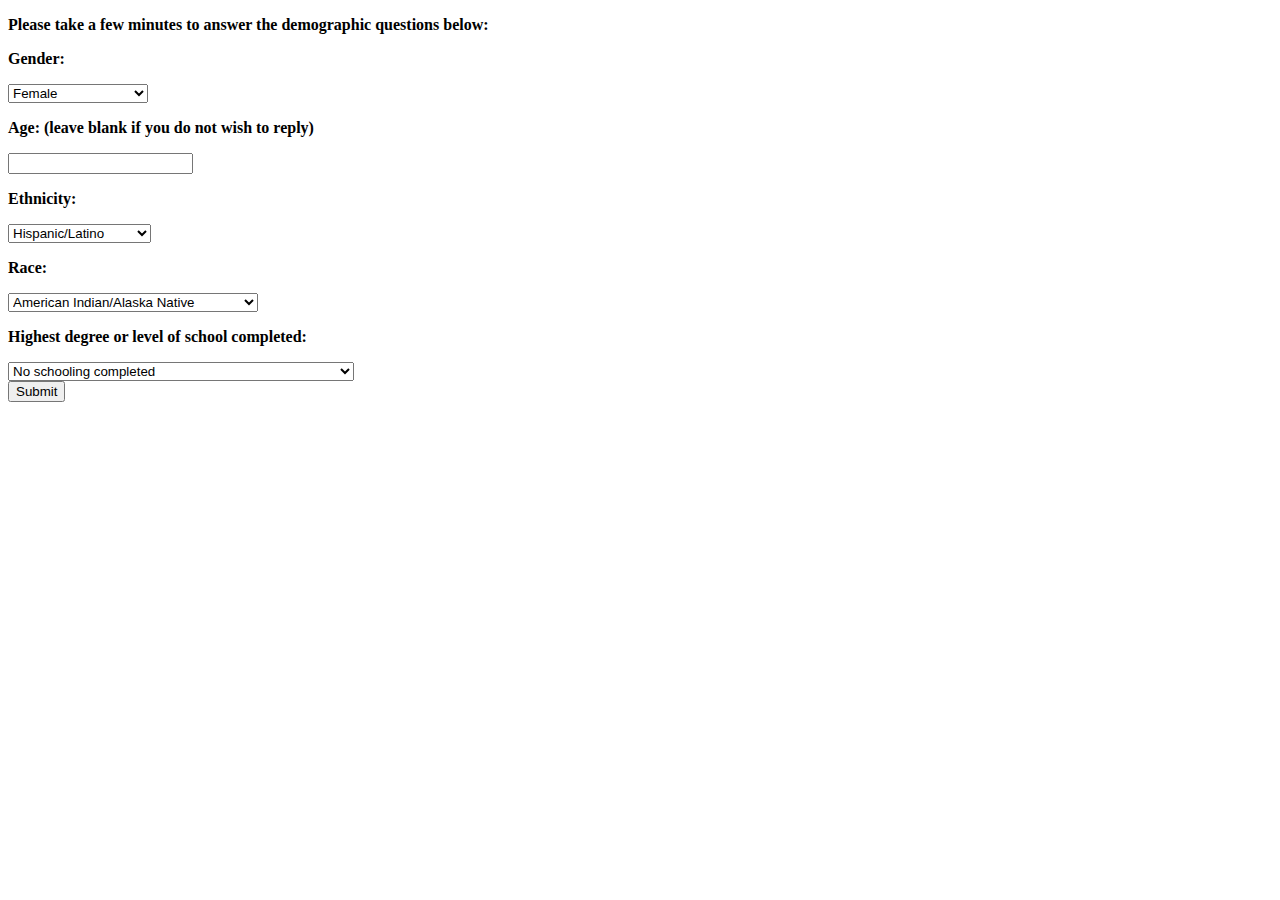
<file: Demographics.html>
<!DOCTYPE html>
<html>
<head>
<script type="text/javascript" src="jquery-3.2.1.js"></script>
<script type="text/javascript">
$(document).ready(function(){
	var data = [[""]];
	$("#submitButton").click(function(){
		var e = document.getElementById("gender");
		data[0] = e.options[e.selectedIndex].value;

		data[1] = document.getElementById("age").value;

		e = document.getElementById("ethnicity");
		data[2] = e.options[e.selectedIndex].value;

		e = document.getElementById("race");
		data[3] = e.options[e.selectedIndex].value;

		//alert(data.join(";"));
		$("#demographics", opener.window.document).val(data.join(";"));
		opener.updateMainMenu(1);
		JavaScript:window.close();
	});
});
</script>


</head>
<body>
	<p> <b> Please take a few minutes to answer the demographic questions below:</b></p>
	<p> <b> Gender: </b> </p>
	<select id="gender">
		<option value="F">Female</option>
		<option value="M">Male</option>
		<option value="NA">Do not wish to reply</option>
	</select>

	<p><b> Age: (leave blank if you do not wish to reply)</b></p>
	<input id="age" name="Age" value=""></input>

	<p><b> Ethnicity:</b></p>
	<select id="ethnicity">
		<option value="HL">Hispanic/Latino</option>
		<option value="NHL">Non-Hispanic/Latino</option>
		<option value="NA">Do not wish to reply</option>
	</select>

	<p><b>Race: </b></p>
	<select id="race">
		<option value="AI">American Indian/Alaska Native</option>
		<option value="A">Asian</option>
		<option value="NH">Native Hawaiian/Other Pacific Islander</option>
		<option value="AA">African Ameirican/Black</option>
		<option value="W">Caucasian/White</option>
		<option value="M">Multiracial</option>
		<option value="O">Other</option>
		<option value="NA">Do not wish to reply</option>
	</select>

	<p> <b> Highest degree or level of school completed:</b> </p>
	<select id="education">
		<option value="N">No schooling completed</option>
		<option value="LH">Some high school, no diploma</option>
		<option value="HS">High school graduate, diploma or equivalent (i.e. GED)</option>
		<option value="SC">Some college, no degree</option>
		<option value="TR">Trade, technical, or vocational training</option>
		<option value="AD">Associates Degree</option>
		<option value="BD">Bachelor's Degree</option>
		<option value="MA">Master's Degree</option>
		<option value="PD">Professional Degree (i.e. MD, JD)</option>
		<option value="PHD">Doctorate degree (i.e. PhD)</option>
	</select>
	<br>
	<button id="submitButton">Submit</button>
</body>
</html>
</file>
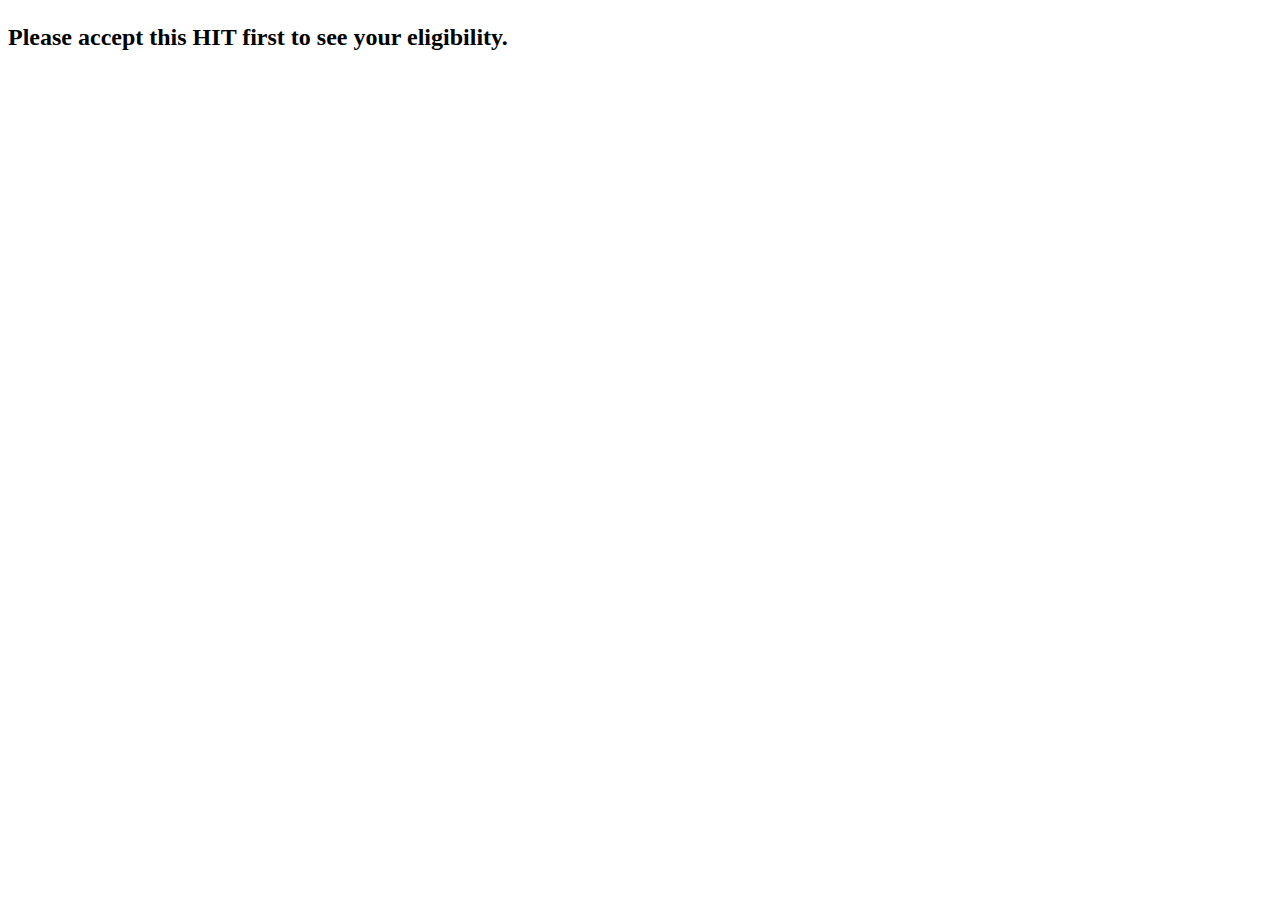
<file: EligibilityTest.html>
<!DOCTYPE HTML>
<html><head>
<script type="text/javascript" src="jquery-3.2.1.js">
</script>
<script>
function gup( name, tmpURL )
{
    var regexS = "[\\?&]"+name+"=([^&#]*)";
    var regex = new RegExp( regexS );
    var results = regex.exec( tmpURL );
    if( results == null )
        return "";
    else
        return results[1];
}

$(document).ready(function(){
	var workerId = gup('workerId', document.referrer);
	if (workerId == "") {
		$("#results").text("Please accept this HIT first to see your eligibility.");
	} else {
		document.getElementById('workerId').value = workerId;
		document.getElementById("mturk_form").submit();
	}
});
</script>
</head>
<body>

<h2><p id="results"></p></h2>

<form id="mturk_form" method="POST" action="http://152.3.33.14/AMTSubmit/DatabaseTest.php">
<input type="hidden" id="workerId" name="workerId" value="">
<input type="hidden" id="ExpName" name="ExpName" value="OSCon_boundary1">
</form>

</body>
</html>
</file>
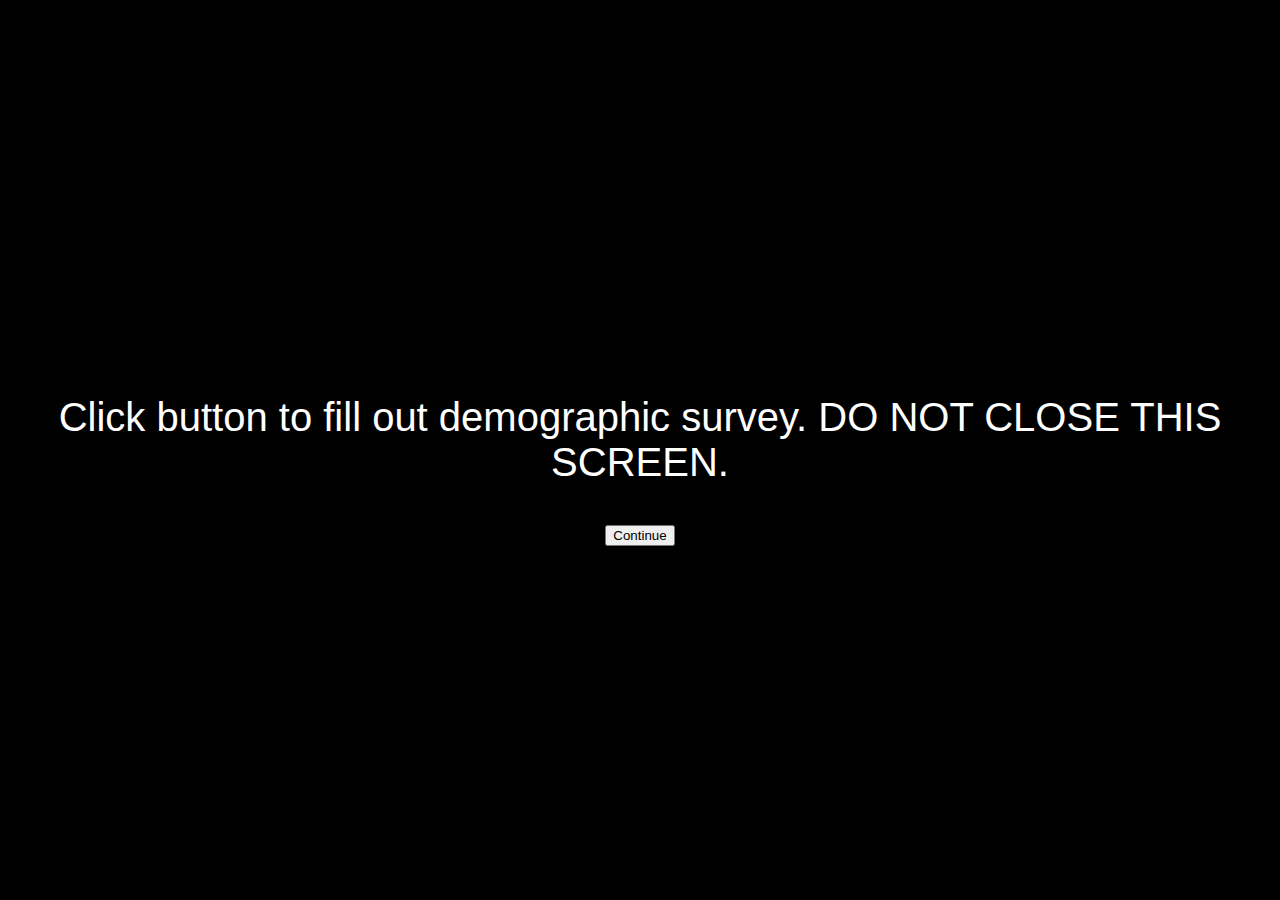
<file: menu.html>
<!DOCTYPE html>
<html>
<head>
	<link rel="stylesheet" href="Task.css" type="text/css" charset="utf-8">
	<script type="text/javascript" src="jquery-3.2.1.js"></script>
	<script type="text/javascript">
	curStage = 0;
	function basicPopup(url)
	{
		popupWindow = window.open(url, "popupWindow");
	}

	function gup(name, tmpURL)
	{
		var regexS = "[\\?&]"+name+"=([^&#]*)";
		var regex = new RegExp(regexS);
		var results = regex.exec(tmpURL);
		if (results == null)
		{
			return "";
		}
		else
		{
			return results[1];
		}
	}

	function updateMainMenu(expStage)
	{
		curStage = expStage;
		switch(expStage)
		{
		case 0:
		$("#myButton").show();
		$("#submit").hide();
		$("#redo").hide();
			$("#instruction").text("Click button to fill out demographic survey. DO NOT CLOSE THIS SCREEN.");
			break;
		case 1:
			$("#myButton").show();
			$("#redo").hide();
				$("#instruction").text("Click button to see task instructions. DO NOT CLOSE THIS SCREEN.");
				break;
		case 2:
		$("#myButton").show();
		$("#redo").show();
			$("#instruction").text("Click 'Continue' button to start main task. Or click 'Redo' to practice again. DO NOT CLOSE THIS SCREEN.");
			break;
		case 3:
			$("#instruction").hide();
			$("#myButton").hide();
			$("#redo").hide();
			$("#mturk_form").show();
			break;
		}
	}

	$(document).ready(function(){
		$("#mturk_form").hide();
		$("#instructions").hide();
		$("#myButton").hide();

		/*document.getElementById("assignmentId").value = gup("assignmentId", document.referrer);
		document.getElementById("workerId").value = gup("workerId", document.referrer);
		document.getElementById("hitId").value = gup("hitId", document.referrer);

		if (document.getElementById("assignmentId").value == "" || document.getElementById("assignmentId").value == "ASSIGNMENT_ID_NOT_AVAILABLE")*/
		document.getElementById("assignmentId").value = 123;
		document.getElementById("workerId").value = 123;
		document.getElementById("hitId").value = 123;

		if (document.getElementById("assignmentId").value == "" || document.getElementById("assignmentId").value == "ASSIGNMENT_ID_NOT_AVAILABLE")
		{
			$("#instruction").text("Accept HIT first");
			$("#instruction").show();
			$("#myButton").hide();
			$("#redo").hide();
		}
		else
		{
			updateMainMenu(0);
			$("#myButton").click(function(){
			switch(curStage)
				{
				case 0:
					basicPopup("Demographics.html");
					break;
				case 1:
					basicPopup("Instructions.html");
					break;
				case 2:
					basicPopup("Task.html");
					break;
				}
			});
		}
	});

	</script>
	<body>
		<table>
			<tr>
				<td>
					<p id="instruction" style="font-family: arial; font-size: 40px; color: white;">Click the button to fill out demographics</p>
					<button id="myButton"> Continue </button>
					<button id="redo"> Redo </button>
						<form id="mturk_form" method="POST" action="http://152.3.33.14/AMTSubmit/dataHandler.php">
							<!-- <form id="mturk_form" method="POST" action="https://workersandbox.mturk.com/mturk/externalSubmit"> -->
							<!-- <form id="mturk_form" method="POST" action="https://wwww.mturk.com/mturk/externalSubmit"> -->
							<input type="hidden" id="assignmentId" name="assignmentId" value="">
							<input type="hidden" id="workerId" name="workerId" value="">
							<input type="hidden" id="hitId" name="hitId" value="">
							<input type="hidden" id="RTs" name="RTs" value="">
							<input type="hidden" id="demographics" name="demographics" value="truthmindwandering">
							<input type="hidden" id="ExpName" name="ExpName" value="truthmindwandering">
							<p style="font-family: Arial; color: white; font-size:24px">Click button to submit</p>
							<p style="font-family: Arial; color: white; font-size:12px">“Thank you for participating in this study aimed to understand
								different aspects of memory and attention. In this particular study, we were looking to see if the response mapping we
								instructed biased your judgement of the image. For example, we would expect that when the response mappings were different
								trial to trial, that it would be harder to classify an image.
								Thus your responses are invaluable
								for us because we are looking to see if memory influence attention. At this time we haven’t been able to make any
								formal conclusions as we are just collecting data and haven’t analyzed the data yet! But, if you want to know more, feel
								free to contact me at any time at psw13@duke.edu or tobias.egner@duke.edu. Again, thanks so much for your participation!”</p>
							<input id="submitButton" type="submit" name="Finish" value="Submit">
							</form>
				</td>
			</tr>
		</table>
	</body>
</head>
</html>
</file>
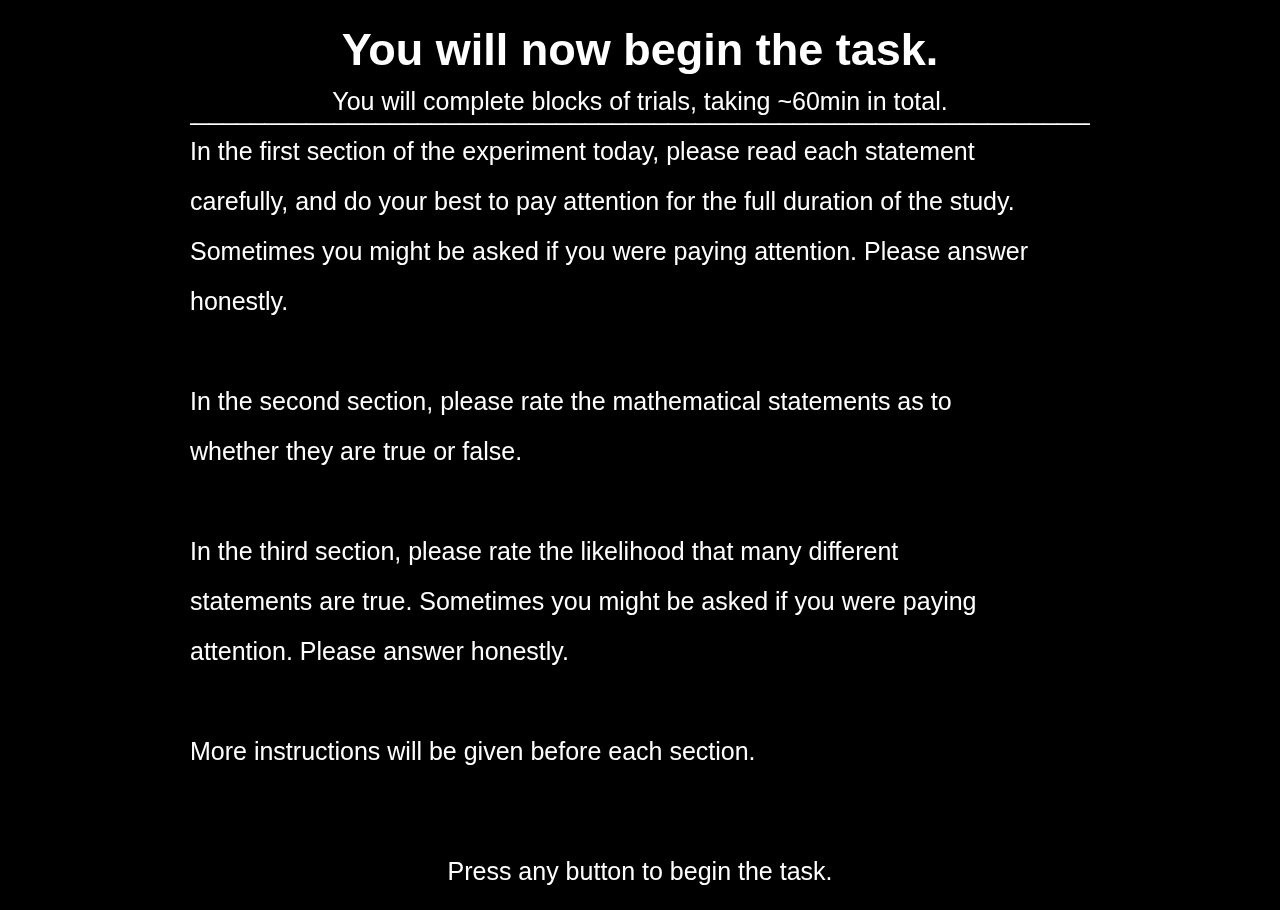
<file: Task.html>
<!DOCTYPE html>
<html>
<head>
  <link rel="stylesheet" href="Task.css" type="text/css" charset="utf-8">
  <script type="text/javascript" src="jquery-3.2.1.js"></script>
  <script type="text/javascript" src="math.js"></script>
  <script type="text/javascript" src="trivia.js"></script>
  <script type="text/javascript">


  $(document).ready(function(){
    $("#form").hide();
    var c = document.getElementById("myCanvas");
    var ctx = c.getContext("2d");
    document.getElementById("myCanvas").style.cursor = "none";

    //#######################################################//
    //-------------GLOBAL EXPERIMENT PARAMETERS--------------//
    //#######################################################//

    //------------------------TIMINGS-----------------------//
    var ITEMinterval = 7000
    var ITIinterval = 1000

    //---------------------TRIAL COUNTS--------------------//
    var trivialengthprime = 160
    var trivialengthprobe = 240
    var interveningtask   = 30
    var nummindwandering  = 20
    var numattentionchecks = 10

    //----------------------SHUFFLE FUNCTION------------------//
    //https://stackoverflow.com/questions/2450954/how-to-randomize-shuffle-a-javascript-array

    function shuffle(array) {
      for (var i = array.length - 1; i > 0; i--) {
          var j = Math.floor(Math.random() * (i + 1));
          var temp = array[i];
          array[i] = array[j];
          array[j] = temp;
      }
        return array;
      };

    function getRandomInt(max) {
      return Math.floor(Math.random() * Math.floor(max));
    }

    //#######################################################//
    //-----------------------LOAD TRIVIA---------------------//
    //#######################################################//

     triviaitems = facts

    random_item = []
    for (var g=0;g< (triviaitems.length)-numattentionchecks;g++) {
      random_item.push(g);
    }

    shuffle(random_item)

    random_item_probe = []
    for (var g=0;g< (triviaitems.length)+numattentionchecks;g++) {
      random_item_probe.push(g);
    }

    shuffle(random_item_probe)


    //#######################################################//
    //----------------------TRIAL MATRIX---------------------//
    //#######################################################//

    function createTrialMatrix(){
      trialmatrix = []

      //Code that lets me print out the trial matrix to a file
      /*function download(content, fileName, contentType) {
        var a = document.createElement("a");
        var file = new Blob([JSON.stringify(content)], {type: contentType});
        a.href = URL.createObjectURL(file);
        a.download = fileName;
        a.click();
      }*/

      //--------------------MW Interval------------------------------//
      mindwanderinginterval = [5,6,7,8,9,10,5,6,7,8,9,10,5,6,7,8,9,10,7,8]
      shuffle(mindwanderinginterval)

      mindwanderingplaces = []
      for (var g=0; g < mindwanderinginterval.length; g++){
        mindwanderingplaces.push(math.sum(mindwanderinginterval.slice(-1*(g+1))))
      }

      //--------------------Trial Types------------------------------//
      trialtype = []
      triviafact = []

      h = -1
      for (var g=0;g< (interveningtask+trivialengthprime+trivialengthprobe+nummindwandering+3);g++){
        if (g == 0){
          trialtype.push(0)
          triviafact.push(9999)
        }
        if (g > 0 & g < trivialengthprime+nummindwandering){
          if (mindwanderingplaces.includes(g-1)){
            trialtype.push(99)
            triviafact.push(9999)
          }
          else{
            h++;
            trialtype.push(1)
            triviafact.push(random_item[h])
          }
        }
        if (g == trivialengthprime+nummindwandering){
          trialtype.push(2)
          triviafact.push(9999)
        }
        if (g > trivialengthprime+nummindwandering & g < trivialengthprime+nummindwandering+interveningtask){
          trialtype.push(3)
          triviafact.push(9999)
        }
        if (g == trivialengthprime+nummindwandering+interveningtask){
          trialtype.push(4)
          triviafact.push(9999)
          shuffle(random_item)
        }
        if (g > trivialengthprime+nummindwandering+interveningtask){
          h++;
          trialtype.push(5)
          triviafact.push(random_item[h])
        }
      }

      trialmatrix = [trialtype,triviafact]

      //Code that prints out the trial matrix to a file
      //download(trialmatrix, 'json.txt', 'text/plain');
      runTrial();
    };

    //#######################################################//
    //------------------INITIALIZING VARIABLES---------------//
    //#######################################################//
    i=0;
    acccount = 0;
    acctotalcount = 0;
    notfullscreen = 0;
    instructionson = 0;
    miniblockon = 0;
    block = -1;
    trialcount = 0;
    var totalcount = 0;
    var instructioncount = 0;
    stimscreencount = 0;

    //variables that just need to be
    type = 0;
    jokes = 0;

    //logfile
    var data=[['']];
    var runStart;
    var logCounter = 0;
    var onset;
    var d1;
    var checkResponse = false;
    var timeoutHandle = null;

    //#######################################################//
    //------------------EXPERIMENT SCREENS-------------------//
    //#######################################################//

    //---------------ADDING TASK SCREENS--------------------//
    function interveningtask_screen(){
      d1 = new Date();
      onset = d1.getTime() - runStart;
      type = 5;
      acc = 99;
      var c = document.getElementById("myCanvas");
      var ctx = c.getContext("2d");
      ctx.clearRect(0, 0, myCanvas.width, myCanvas.height);

      //sets up the text attributes
      ctx.font="bold 20px Arial";
      ctx.fillStyle="white";
      ctx.textBaseline="middle";
      ctx.textAlign="center";

      randomnum1 = getRandomInt(100)
      randomnum2 = getRandomInt(100)
      randomnum3 = getRandomInt(100)
      randomnum4 = getRandomInt(100)

      ctx.fillText("("+randomnum1+" + "+randomnum2+") > ("+randomnum3+" - "+randomnum4+")",myCanvas.width/2,myCanvas.height/2);
      ctx.fillText("Press 1 if the above mathematical statement is true.",myCanvas.width/2,(myCanvas.height/2)+200);
      ctx.fillText("Press 2 if the above mathematical statement is false.",myCanvas.width/2,(myCanvas.height/2)+250);

      //record presentation data
      data[logCounter] = ["ITP:", i, randomnum1, randomnum2, randomnum3, randomnum4,
      trialmatrix[0][i],trialmatrix[1][i]];
      logCounter++;

    };

    //---------------------TRIVIA SCREENS--------------------//
    function trivia_prime(config){
      d1 = new Date();
      onset = d1.getTime() - runStart;
      type = 1;
      acc = 99;
      var c = document.getElementById("myCanvas");
      var ctx = c.getContext("2d");
      ctx.clearRect(0, 0, myCanvas.width, myCanvas.height);

      //sets up the text attributes
      ctx.font="bold 20px Arial";
      ctx.fillStyle="white";
      ctx.textBaseline="middle";
      ctx.textAlign="center";

      ctx.fillText(triviaitems[config],myCanvas.width/2,myCanvas.height/2);

      //record presentation data
      data[logCounter] = ["PRP:", i, onset, triviaitems[config], config, 9999,
      trialmatrix[0][i],trialmatrix[1][i]];
      logCounter++;

      //timeout variable
      timeoutIMAGE = setTimeout(iti_screen,ITEMinterval);
    };

    //------------------------MW SCREENS--------------------//
    function mindwandering(){
      d1 = new Date();
      onset = d1.getTime() - runStart;
      type = 4;
      $("#startButton").hide();
      ctx.clearRect(0, 0, myCanvas.width, myCanvas.height);
      ctx.font="25px Arial";
      ctx.fillStyle="white";
      ctx.textBaseline="middle";
      ctx.textAlign="center";

      ctx.fillText("Just prior to the onset of this screen, I was:", (myCanvas.width/2), (myCanvas.height/2)-50);
      ctx.fillText("(5) Focused on the task.", (myCanvas.width/2), (myCanvas.height/2));
      ctx.fillText("(6) Not focused on the task, but I WAS trying to focus on it.", (myCanvas.width/2), (myCanvas.height/2)+50);
      ctx.fillText("(7) Not focused on the task, and I WASN'T trying to focus on it.", (myCanvas.width/2), (myCanvas.height/2)+100);

      ctx.fillText("Please press the corresponding number to indiciate your choice.", (myCanvas.width/2), (myCanvas.height/2)+200);

      //record presentation data
      data[logCounter] = ["MWP:", i, onset, 9999, 9999, 9999,
      trialmatrix[0][i],trialmatrix[1][i]];
      logCounter++;
    };

    //------------------TRIVIA PROBE SCREENS-----------------//
    function trivia_probe(config){
      d1 = new Date();
      onset = d1.getTime() - runStart;
      type = 1;
      acc = 99;
      var c = document.getElementById("myCanvas");
      var ctx = c.getContext("2d");
      ctx.clearRect(0, 0, myCanvas.width, myCanvas.height);

      //sets up the text attributes
      ctx.font="bold 70px Arial";
      ctx.fillStyle="white";
      ctx.textBaseline="middle";
      ctx.textAlign="center";

      ctx.fillText(triviaitems[config],myCanvas.width/2,myCanvas.height/2);

      ctx.font="bold 15px Arial";

      ctx.fillText("1",(myCanvas.width/2)-325,(myCanvas.height/2)+100);
      ctx.fillText("Definitely False",(myCanvas.width/2)-325,(myCanvas.height/2)+120);

      ctx.fillText("2",(myCanvas.width/2)-195,(myCanvas.height/2)+100);
      ctx.fillText("---------------",(myCanvas.width/2)-195,(myCanvas.height/2)+120);

      ctx.fillText("3",(myCanvas.width/2)-65,(myCanvas.height/2)+100);
      ctx.fillText("---------------",(myCanvas.width/2)-65,(myCanvas.height/2)+120);

      ctx.fillText("4",(myCanvas.width/2)+65,(myCanvas.height/2)+100);
      ctx.fillText("---------------",(myCanvas.width/2)+65,(myCanvas.height/2)+120);

      ctx.fillText("5",(myCanvas.width/2)+195,(myCanvas.height/2)+100);
      ctx.fillText("---------------",(myCanvas.width/2)+195,(myCanvas.height/2)+120);

      ctx.fillText("6",(myCanvas.width/2)+325,(myCanvas.height/2)+100);
      ctx.fillText("Definitely True",(myCanvas.width/2)+325,(myCanvas.height/2)+120);

      //record presentation data
      data[logCounter] = ["PP:", i, onset, triviaitems[config], config, 9999,
      trialmatrix[0][i],trialmatrix[1][i]];
      logCounter++;

      //timeout variable
      //timeoutIMAGE = setTimeout(iti_screen,ITEMinterval);
    };

    //--------------------RECORD NO RESPONSE----------------//
    function record_noresponse(){

      data[logCounter] = ["SR:", 9999, 9999, 9999, 9999,
      trialmatrix[0][i],trialmatrix[1][i]];
      logCounter++;
    }

    //-----------------------ITI SCREENS-------------------//
    function iti_screen(){
      type = 0;
      var c = document.getElementById("myCanvas");
      var ctx = c.getContext("2d");
      ctx.clearRect(0, 0, myCanvas.width, myCanvas.height);

      //sets up the text attributes
      ctx.font="bold 30px Arial";
      ctx.textBaseline="middle";
      ctx.textAlign="center";
      ctx.fillText("*",myCanvas.width/2,(myCanvas.height/2));

      //timeout variable
      i++;
      timeoutITI = setTimeout(runTrial,ITIinterval);
    };

    //-------------------COUNTDOWN SCREENS----------------//
    function countDown(time){
      type = 0;
      if (time > 0)
      {
        $("#startButton").hide();
        ctx.fillStyle = "white";
        ctx.font="60px Arial";
        ctx.clearRect(0, 0, myCanvas.width, myCanvas.height);
        ctx.fillText(""+time, 450, 450);
        timeoutcountdown = setTimeout(function(){countDown(time-1)},750);
      }
      else
      {
        iti_screen();
      }
    };

    //#######################################################//
    //-----------------INSTRUCTION SCREENS-------------------//
    //#######################################################//
    function instructions1(){
      type = 3;
      document.getElementById("myCanvas").style.cursor = "pointer";
      $("#startButton").hide();
      ctx.clearRect(0, 0, myCanvas.width, myCanvas.height);
      ctx.font="25px Arial";
      ctx.fillStyle="white";
      ctx.textBaseline="middle";
      ctx.textAlign="center";

      ctx.font="bold 45px Arial";
      ctx.fillText("You will now begin the task.", (myCanvas.width/2), (myCanvas.height/2)-400);
      ctx.font="25px Arial";
      ctx.fillText("You will complete blocks of trials, taking ~60min in total.", (myCanvas.width/2), (myCanvas.height/2)-350);
      ctx.fillText("__________________________________________________________________________________", (myCanvas.width/2), (myCanvas.height/2)-340);
      ctx.textAlign="left";
      ctx.fillText("In the first section of the experiment today, please read each statement", 0, (myCanvas.height/2)-300);
      ctx.fillText("carefully, and do your best to pay attention for the full duration of the study.", (0.0), (myCanvas.height/2)-250);
      ctx.fillText("Sometimes you might be asked if you were paying attention. Please answer", (0.0), (myCanvas.height/2)-200);
      ctx.fillText("honestly.", (0.0), (myCanvas.height/2)-150);


      ctx.fillText("In the second section, please rate the mathematical statements as to", (0.0), (myCanvas.height/2)-50);
      ctx.fillText("whether they are true or false.", (0.0), (myCanvas.height/2)-0);

      ctx.fillText("In the third section, please rate the likelihood that many different ", (0.0), (myCanvas.height/2)+100);
      ctx.fillText("statements are true. Sometimes you might be asked if you were paying", (0.0), (myCanvas.height/2)+150);
      ctx.fillText("attention. Please answer honestly.", 0, (myCanvas.height/2)+200);

      ctx.fillText("More instructions will be given before each section.", 0, (myCanvas.height/2)+300);

      ctx.textAlign="center";
      ctx.fillText("Press any button to begin the task.", (myCanvas.width/2), (myCanvas.height/2)+420);
    };

    function instructions2(){
      type = 3;
      document.getElementById("myCanvas").style.cursor = "pointer";
      $("#startButton").hide();
      ctx.clearRect(0, 0, myCanvas.width, myCanvas.height);
      ctx.font="25px Arial";
      ctx.fillStyle="white";
      ctx.textBaseline="middle";
      ctx.textAlign="center";

      ctx.font="bold 45px Arial";
      ctx.fillText("You will start the 2nd section.", (myCanvas.width/2), (myCanvas.height/2)-400);
      ctx.font="25px Arial";
      ctx.fillText("__________________________________________________________________________________", (myCanvas.width/2), (myCanvas.height/2)-340);
      ctx.textAlign="left";
      ctx.fillText("In the following trials, please rate whether the mathematical statement", 0, (myCanvas.height/2)-300);
      ctx.fillText("shown is true or false. ", (0.0), (myCanvas.height/2)-250);


      ctx.fillText("For example, you might see:", (0.0), (myCanvas.height/2)-150);
      ctx.fillText("(52 + 41) > (63 - 8)", (0.0), (myCanvas.height/2)-100);

      ctx.fillText("If this is a true statement, press 1.", (0.0), (myCanvas.height/2));
      ctx.fillText("If this is a false statement, press 2.", (0.0), (myCanvas.height/2)+50);

      ctx.textAlign="center";
      ctx.fillText("Press any button to resume the task.", (myCanvas.width/2), (myCanvas.height/2)+420);
    };

    function instructions3(){
      type = 3;
      document.getElementById("myCanvas").style.cursor = "pointer";
      $("#startButton").hide();
      ctx.clearRect(0, 0, myCanvas.width, myCanvas.height);
      ctx.font="25px Arial";
      ctx.fillStyle="white";
      ctx.textBaseline="middle";
      ctx.textAlign="center";

      ctx.font="bold 45px Arial";
      ctx.fillText("You will now start the 3rd section.", (myCanvas.width/2), (myCanvas.height/2)-400);
      ctx.font="25px Arial";
      ctx.fillText("__________________________________________________________________________________", (myCanvas.width/2), (myCanvas.height/2)-380);
      ctx.textAlign="left";
      ctx.fillText("On the following pages, you will rate the likelihood that many different ", 0, (myCanvas.height/2)-350);
      ctx.fillText("statements are true. You can select any number on a scale from 1 ", (0.0), (myCanvas.height/2)-310);
      ctx.fillText("(definitely false) to 6 (definitely true). 1 and 6 are the opposing ", (0.0), (myCanvas.height/2)-270);
      ctx.fillText("extremes on the scale. You can select any number from 1 to 6 in ", (0.0), (myCanvas.height/2)-230);
      ctx.fillText("accordance with your view.", (0.0), (myCanvas.height/2)-190);


      ctx.fillText("For example, you might see statements like the one below, and you will ", (0.0), (myCanvas.height/2)-90);
      ctx.fillText("rate the likelihood that each statement is true on the scale provided:", (0.0), (myCanvas.height/2)-50);
      ctx.textAlign="center";
      ctx.fillText("The capital of Malaysia is Kuala Lumpur. ", (myCanvas.width/2), (myCanvas.height/2)+40);

      ctx.font="bold 15px Arial";
      ctx.textBaseline="middle";
      ctx.textAlign="center";

      ctx.fillText("1",(myCanvas.width/2)-325,(myCanvas.height/2)+100);
      ctx.fillText("Definitely False",(myCanvas.width/2)-325,(myCanvas.height/2)+120);

      ctx.fillText("2",(myCanvas.width/2)-195,(myCanvas.height/2)+100);
      ctx.fillText("---------------",(myCanvas.width/2)-195,(myCanvas.height/2)+120);

      ctx.fillText("3",(myCanvas.width/2)-65,(myCanvas.height/2)+100);
      ctx.fillText("---------------",(myCanvas.width/2)-65,(myCanvas.height/2)+120);

      ctx.fillText("4",(myCanvas.width/2)+65,(myCanvas.height/2)+100);
      ctx.fillText("---------------",(myCanvas.width/2)+65,(myCanvas.height/2)+120);

      ctx.fillText("5",(myCanvas.width/2)+195,(myCanvas.height/2)+100);
      ctx.fillText("---------------",(myCanvas.width/2)+195,(myCanvas.height/2)+120);

      ctx.fillText("6",(myCanvas.width/2)+325,(myCanvas.height/2)+100);
      ctx.fillText("Definitely True",(myCanvas.width/2)+325,(myCanvas.height/2)+120);

      ctx.font="25px Arial";
      ctx.textAlign="left";
      ctx.fillText("Please make a rating for the example above.", 0, (myCanvas.height/2)+200);

      ctx.fillText("Please just do your best on the task. Please do not use any outside ", 0, (myCanvas.height/2)+260);
      ctx.fillText("resources (for example: Google or a friend) to make your ratings. If you ", 0, (myCanvas.height/2)+300);
      ctx.fillText("don't know the answer, do your best to guess. There is no penalty for ", 0, (myCanvas.height/2)+340);
      ctx.fillText("guessing.", 0, (myCanvas.height/2)+380);

      ctx.textAlign="center";
      ctx.fillText("Press any button to resume the task.", (myCanvas.width/2), (myCanvas.height/2)+425);
    };

    //#######################################################//
    //------------------MINIBLOCK SCREENS--------------------//
    //#######################################################//

    function miniblockscreen(){
      type = 3;
      $("#startButton").hide();
      ctx.clearRect(0, 0, myCanvas.width, myCanvas.height);
      ctx.font="25px Arial";
      ctx.fillStyle="white";
      ctx.textBaseline="middle";
      ctx.textAlign="center";

      ctx.fillText("You are "+Math.round((i/blocklength)*100)+"% through this block.", (myCanvas.width/2), (myCanvas.height/2)-50);
      ctx.fillText("Your accuracy is "+Math.round((acccount/acctotalcount)*100)+"%.", (myCanvas.width/2), (myCanvas.height/2));
      ctx.fillText("Remember you need >75% accuracy to be paid.", (myCanvas.width/2), (myCanvas.height/2)+50);
      ctx.fillText("Press any key to continue.", (myCanvas.width/2), (myCanvas.height/2)+100);
    };

    //#######################################################//
    //-----------------------ERROR SCREENS-------------------//
    //#######################################################//

    //-----------------------NOT FULL SCREEN----------------//
    function nonfullscreen(){
      type = 2;
      ctx.clearRect(0, 0, myCanvas.width, myCanvas.height);
      ctx.font="bold 30px Arial";
      ctx.fillStyle="white";
      ctx.textBaseline="middle";
      ctx.textAlign="center";
      if (notfullscreen == 0){
        ctx.fillText("Your screen is not full screen.",myCanvas.width/2,myCanvas.height/2);
        ctx.fillText("Please correct this and press any key to continue.",myCanvas.width/2,(myCanvas.height/2)+50);
        ctx.fillText("If you exit full screen one more time during this experiment,",myCanvas.width/2,(myCanvas.height/2)+100);
        ctx.fillText("you will have to restart the experiment and will not be paid",myCanvas.width/2,(myCanvas.height/2)+150);
        ctx.fillText("for the previous time you have spent doing the experiment.",myCanvas.width/2,(myCanvas.height/2)+200);
        notfullscreen++;
      }
      else {ctx.fillText("Please refresh the page to restart the experiment.",myCanvas.width/2,myCanvas.height/2);
      notfullscreen++;
      }
    };

    //-----------------------CHECKS SIZE SCREEN----------------//
    function checkSize(){
      var w = window.innerWidth;
      var h = window.innerHeight;
      if (w < 800 || h < 600) // 800 by 600 is the lowest resolution on my laptop; seems like a good "minimum" (basically need 500 x 500 at least)
      {
        checkwindowsize = 1;
      }
      else // if their screen is the proper size...
      {
        checkwindowsize = 0;
      }
    };

    //#######################################################//
    //-----------------------RUN EXPERIMENT------------------//
    //#######################################################//
    function runTrial(){
        if (trialcount < trialmatrix[0].length){
          if (trialmatrix[0][i] == 0){
            instructions1();
          }
          if (trialmatrix[0][i] == 1){
            trivia_prime(trialmatrix[1][i]);
          }
          if (trialmatrix[0][i] == 2){
            instructions2();
          }
          if (trialmatrix[0][i] == 3){
            interveningtask_screen();
          }
          if (trialmatrix[0][i] == 4){
            instructions3();
          }
          if (trialmatrix[0][i] == 5){
            trivia_probe(trialmatrix[1][i]);
          }
          if (trialmatrix[0][i] == 99){
            mindwandering();
          }
        }
        else {
          //alert(data.join(";"));
          $("#info").css("color","white");
          //$("#info").show();
          $("#info").text(data.join(";"));
          //$("#mturk_form").show();
          $("#RTs", opener.window.document).val(data.join(";"));
          opener.updateMainMenu(3);
          JavaScript:window.close();
        }
      };

      $("body").keypress(function(event){
        //clearTimeout();
        if (type == 1 || type == 2 || type == 3 || type == 4 || type == 5) {key = event.keyCode || event.which};
        //creates more data
        d1 = new Date();
        Ronset = d1.getTime()-runStart;
        respTime = Ronset-onset;
        acc = 0;
        if (type == 0 || type == 1 || type == 2) {jokes++;}
        else if (type == 1) {
          if(key == 49 ||key == 50 ||key == 51 ||key == 52 ||key == 53 ||key == 54){
            data[logCounter] = ["PR:", i, Ronset, key, respTime, 9999,
            trialmatrix[0][i],trialmatrix[1][i]];
            logCounter++;
            iti_screen();
          }
        }
        else if (type == 3) {document.getElementById("myCanvas").style.cursor = "none"; countDown(3);}
        else if (type == 4) {
          if(key == 53 || key == 54 || key == 55){
            data[logCounter] = ["MWR:", i, Ronset, key, respTime, 9999,
            trialmatrix[0][i],trialmatrix[1][i]];
            logCounter++;
            iti_screen();
          }
        }
        else if (type == 5) {
          if(key == 49 || key == 50){
            data[logCounter] = ["ITR:", i, Ronset, key, respTime, 9999,
            trialmatrix[0][i],trialmatrix[1][i]];
            logCounter++;
            iti_screen();
          }
        }
      });

        //Start stuff
        $("#info").hide();
        $("#form").hide();
        $('#button').hide();
        $("#mturk_form").hide();
        d1 = new Date();
        runStart = d1.getTime();
        createTrialMatrix();

      });

      </script>
    </head>
    <body>
      <table>
        <tr>
          <td>
            <canvas id="myCanvas" width="900" height="900"> </canvas>
            <div style="text-align:center; align:center;">
            </div>
            <div style="text-align:center;">
              <button id="startButton">Start</button>
            </div>
            <div style="text-align:center;">
              <button id="button">NEXT</button>
            </div>
            <form id="form" onsubmit="return false;">
              <input   style=position:absolute;top:80%;left:40%;width:10%; type="text" id="userInput">
            </form>
            <form id="mturk_form" method="POST" action="http://152.3.33.14/AMTSubmit/dataHandler.php">
              <!-- <form id="mturk_form" method="POST" action="https://workersandbox.mturk.com/mturk/externalSubmit"> -->
              <!-- <form id="mturk_form" method="POST" action="https://wwww.mturk.com/mturk/externalSubmit"> -->
              <input type="hidden" id="assignmentId" name="assignmentId" value="">
              <input type="hidden" id="workerId" name="workerId" value="">
              <input type="hidden" id="hitId" name="hitId" value="">
              <input type="hidden" id="RTs" name="RTs" value="">
              <input type="hidden" id="demographics" name="demographics" value="truthmindwandering">
              <input type="hidden" id="ExpName" name="ExpName" value="truthmindwandering">
            </form>
          </td>
        </tr>
      </table>
    </body>
    </html>
</file>
<file: Task.css>
html{
	height:100%;
	width:100%;
	margin:0;
	padding:0;
	border:0;
}

body{
	height:100%;
	width:100%;
	margin:0;
	padding:0;
	border:0;
	background-color: #000000;
}

table{
	height:100%;
	width:100%;
	margin:0;
	padding:0;
	border:0;
	text-align:center;
	vertical-align:middle;
}
</file>
